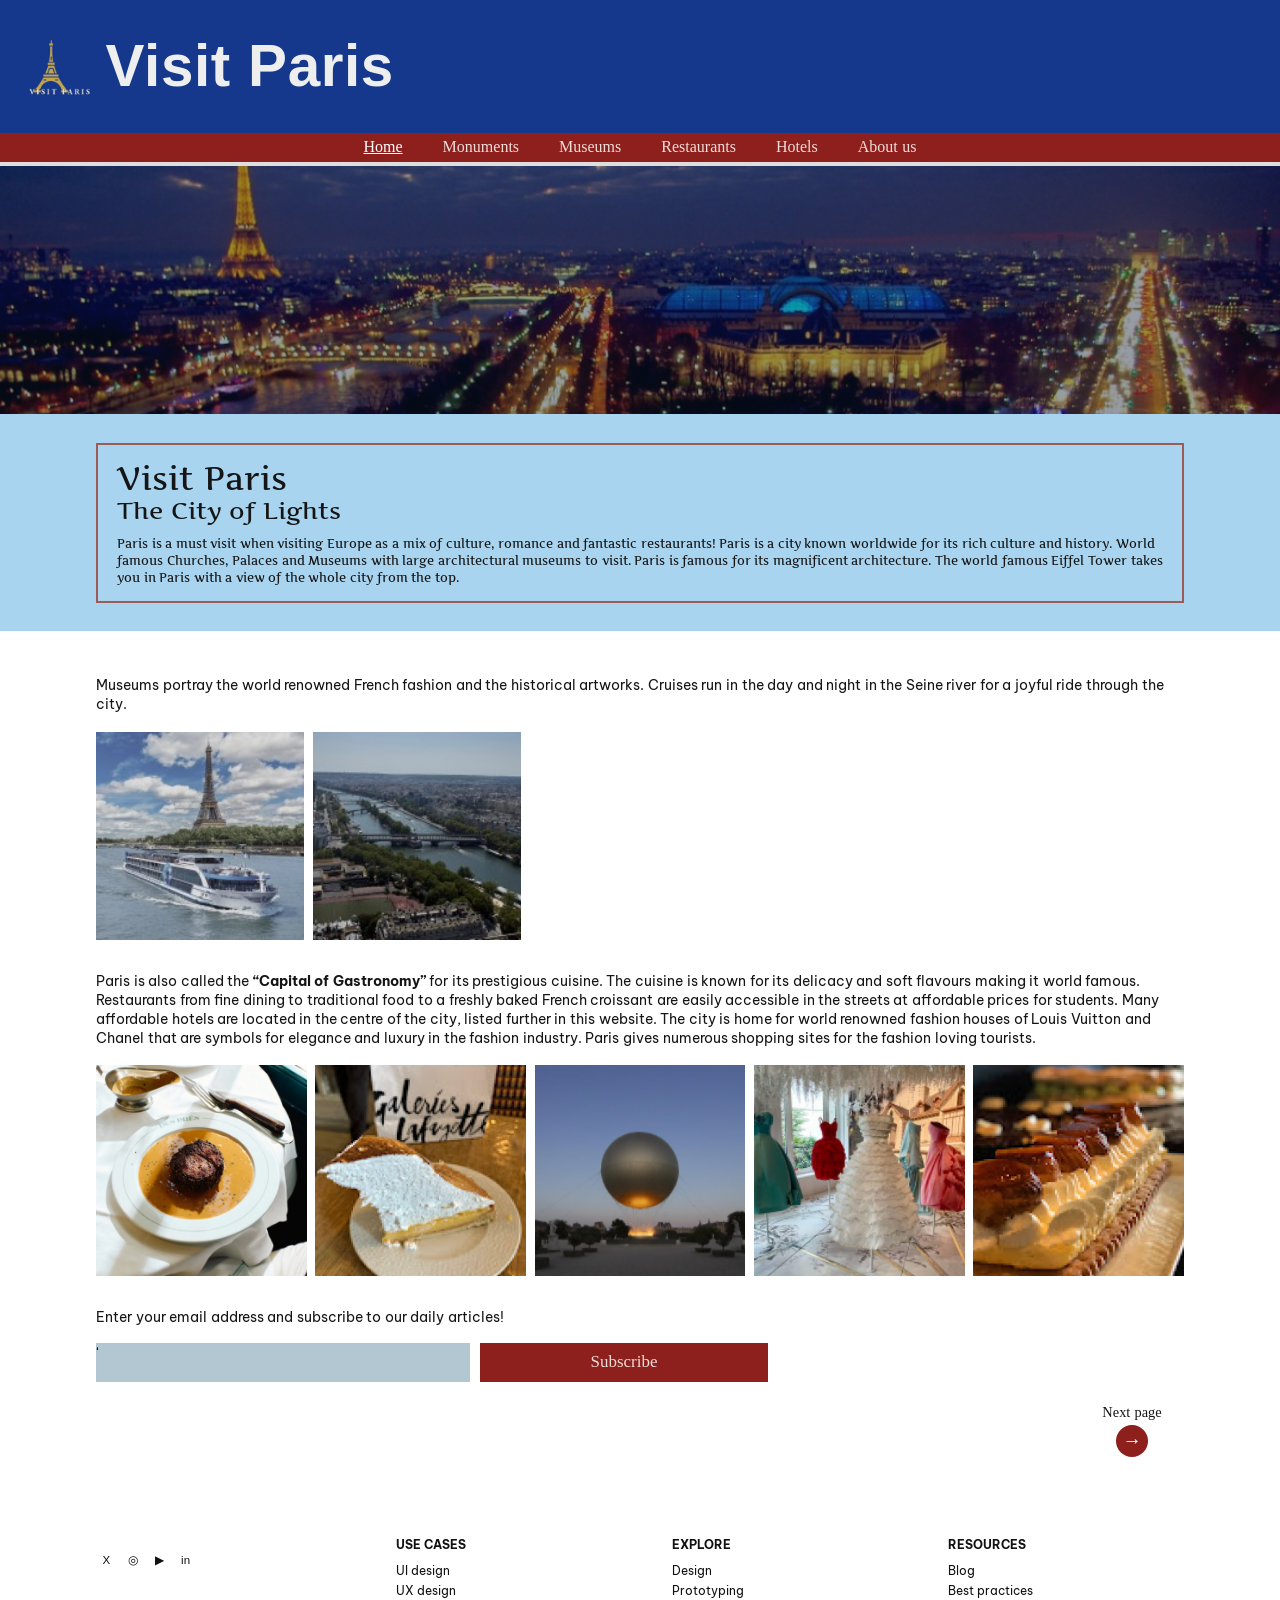
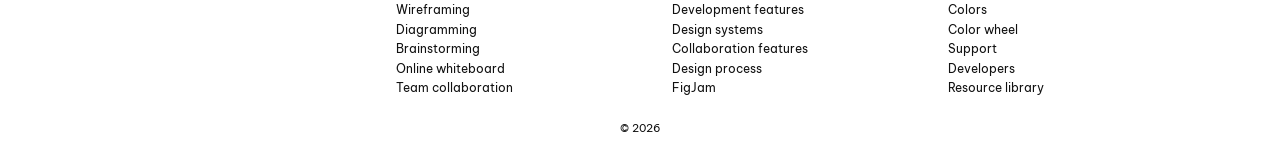
<file: index.html>
<!DOCTYPE html>
<html lang="en">
	<head>
		<meta charset="utf-8">
		<meta name="author" content="Visit Paris">
		<meta name="viewport" content="width=device-width, initial-scale=1.0">
		<meta name="description" content="Visit Paris: monuments, museums, restaurants and hotels.">
		<meta name="keywords" content="Paris, travel, monuments, museums, restaurants">
		<title>Visit Paris | Home Page</title>
		<link rel="stylesheet" type="text/css" href="css/styles.css">
		<link rel="icon" type="image/jpeg" href="img/visit-paris-logo.jpg">
	</head>
	<body>
		<header class="site-header">
			<section class="header-inner">
				<a class="brand" href="index.html" title="Visit Paris home page">
					<img class="brand-logo" src="img/visit-paris-logo.jpg" alt="Visit Paris logo" title="Visit Paris logo">
					<span class="brand-name">Visit Paris</span>
				</a>
			</section>
			<input class="nav-checkbox" id="nav-menu-toggle" type="checkbox">
			<label class="nav-toggle" for="nav-menu-toggle">Menu</label>
			<nav class="site-nav" aria-label="Primary navigation">
				<ul class="nav-list">
					<li>
						<a href="index.html" aria-current="page">Home</a>
					</li>
					<li>
						<a href="Monuments.html">Monuments</a>
					</li>
					<li>
						<a href="Museum.html">Museums</a>
					</li>
					<li>
						<a href="Restaurants.html">Restaurants</a>
					</li>
					<li>
						<a href="Hotels.html">Hotels</a>
					</li>
					<li>
						<a href="About.html">About us</a>
					</li>
				</ul>
			</nav>
		</header>
		<main>
			<section class="hero" aria-label="Night view of Paris">
			</section>
			<section class="home-intro" aria-labelledby="intro-title">
				<article class="intro-box">
					<h1 id="intro-title">Visit Paris</h1>
					<h2>The City of Lights</h2>
					<p>Paris is a must visit when visiting Europe as a mix of culture, romance and fantastic restaurants! Paris is a city known worldwide for its rich culture and history. World famous Churches, Palaces and Museums with large architectural museums to visit. Paris is famous for its magnificent architecture. The world famous Eiffel Tower takes you in Paris with a view of the whole city from the top.</p>
				</article>
			</section>
			<section class="home-content" aria-label="Paris introduction">
				<p>Museums portray the world renowned French fashion and the historical artworks. Cruises run in the day and night in the Seine river for a joyful ride through the city.</p>
				<section class="home-gallery home-gallery--two" aria-label="Paris views">
					<figure>
						<img src="img\sein-day.jpeg" alt="Boat cruising on the Seine with the Eiffel Tower" title="Boat cruising on the Seine with the Eiffel Tower">
						<figcaption>Boat cruising on the Seine</figcaption>
					</figure>
					<figure>
						<img src="img\sein-up.jpeg" alt="Aerial view of the Seine through Paris" title="Aerial view of the Seine through Paris">
						<figcaption>Aerial view of the Seine</figcaption>
					</figure>
				</section>
				<p>Paris is also called the <strong>&ldquo;Capital of Gastronomy&rdquo;</strong> for its prestigious cuisine. The cuisine is known for its delicacy and soft flavours making it world famous. Restaurants from fine dining to traditional food to a freshly baked French croissant are easily accessible in the streets at affordable prices for students. Many affordable hotels are located in the centre of the city, listed further in this website. The city is home for world renowned fashion houses of Louis Vuitton and Chanel that are symbols for elegance and luxury in the fashion industry. Paris gives numerous shopping sites for the fashion loving tourists.</p>
				<section class="home-gallery home-gallery--five" aria-label="Paris food and fashion">
					<figure>
						<img src="img/paris-photo-12.png" alt="French roast dish on a restaurant table" title="French roast dish on a restaurant table">
						<figcaption>French roast dish</figcaption>
					</figure>
					<figure>
						<img src="img/paris-photo-06.png" alt="French pastry dessert" title="French pastry dessert">
						<figcaption>French pastry dessert</figcaption>
					</figure>
					<figure>
						<img src="img\paris-photo-17.png" alt="Big Helium balloon rising at sunset" title="Big Helium balloon rising at sunset">
						<figcaption>Big Helium balloon at sunset</figcaption>
					</figure>
					<figure>
						<img src="img\paris-photo-08.png" alt="Colourful fashion dresses in a gallery" title="Colourful fashion dresses in a gallery">
						<figcaption>Fashion gallery</figcaption>
					</figure>
					<figure>
						<img src="img\paris-photo-39.png" alt="French pastry display" title="French pastry display">
						<figcaption>French pastry display</figcaption>
					</figure>
				</section>
				<p>Enter your email address and subscribe to our daily articles!</p>
				<form class="subscribe-row" action="#" method="get">
					<fieldset>
						<legend>Subscribe</legend>
					<label for="subscribe-email">Email address</label>
					<input id="subscribe-email" name="email" type="email" placeholder="" autocomplete="email" required>
					<input type="submit" value="Subscribe">
					</fieldset>
				</form>
				<aside class="next-page">
					<span>Next page</span>
					<a href="Monuments.html" title="Go to monuments">&rarr;</a>
				</aside>
			</section>
		</main>
		<footer class="site-footer">
			<section class="footer-grid">
				<section class="footer-social">
					<nav class="social-row" aria-label="Social links">
						<a href="#" title="X">X</a>
						<a href="#" title="Instagram">◎</a>
						<a href="#" title="YouTube">▶</a>
						<a href="#" title="LinkedIn">in</a>
					</nav>
				</section>
				<section>
					<p class="footer-title">Use cases</p>
					<ul>
						<li>
							<a href="#">UI design</a>
						</li>
						<li>
							<a href="#">UX design</a>
						</li>
						<li>
							<a href="#">Wireframing</a>
						</li>
						<li>
							<a href="#">Diagramming</a>
						</li>
						<li>
							<a href="#">Brainstorming</a>
						</li>
						<li>
							<a href="#">Online whiteboard</a>
						</li>
						<li>
							<a href="#">Team collaboration</a>
						</li>
					</ul>
				</section>
				<section>
					<p class="footer-title">Explore</p>
					<ul>
						<li>
							<a href="#">Design</a>
						</li>
						<li>
							<a href="#">Prototyping</a>
						</li>
						<li>
							<a href="#">Development features</a>
						</li>
						<li>
							<a href="#">Design systems</a>
						</li>
						<li>
							<a href="#">Collaboration features</a>
						</li>
						<li>
							<a href="#">Design process</a>
						</li>
						<li>
							<a href="#">FigJam</a>
						</li>
					</ul>
				</section>
				<section>
					<p class="footer-title">Resources</p>
					<ul>
						<li>
							<a href="#">Blog</a>
						</li>
						<li>
							<a href="#">Best practices</a>
						</li>
						<li>
							<a href="#">Colors</a>
						</li>
						<li>
							<a href="#">Color wheel</a>
						</li>
						<li>
							<a href="#">Support</a>
						</li>
						<li>
							<a href="#">Developers</a>
						</li>
						<li>
							<a href="#">Resource library</a>
						</li>
					</ul>
				</section>
			</section>
			<p class="copyright" title="&copy; &reg; &trade; &quot; &pound; &euro; &amp;">&copy; 2026</p>
		</footer>
		<aside class="cookies" aria-label="Cookies message">This website uses cookies.</aside>
	</body>
</html>
</file>
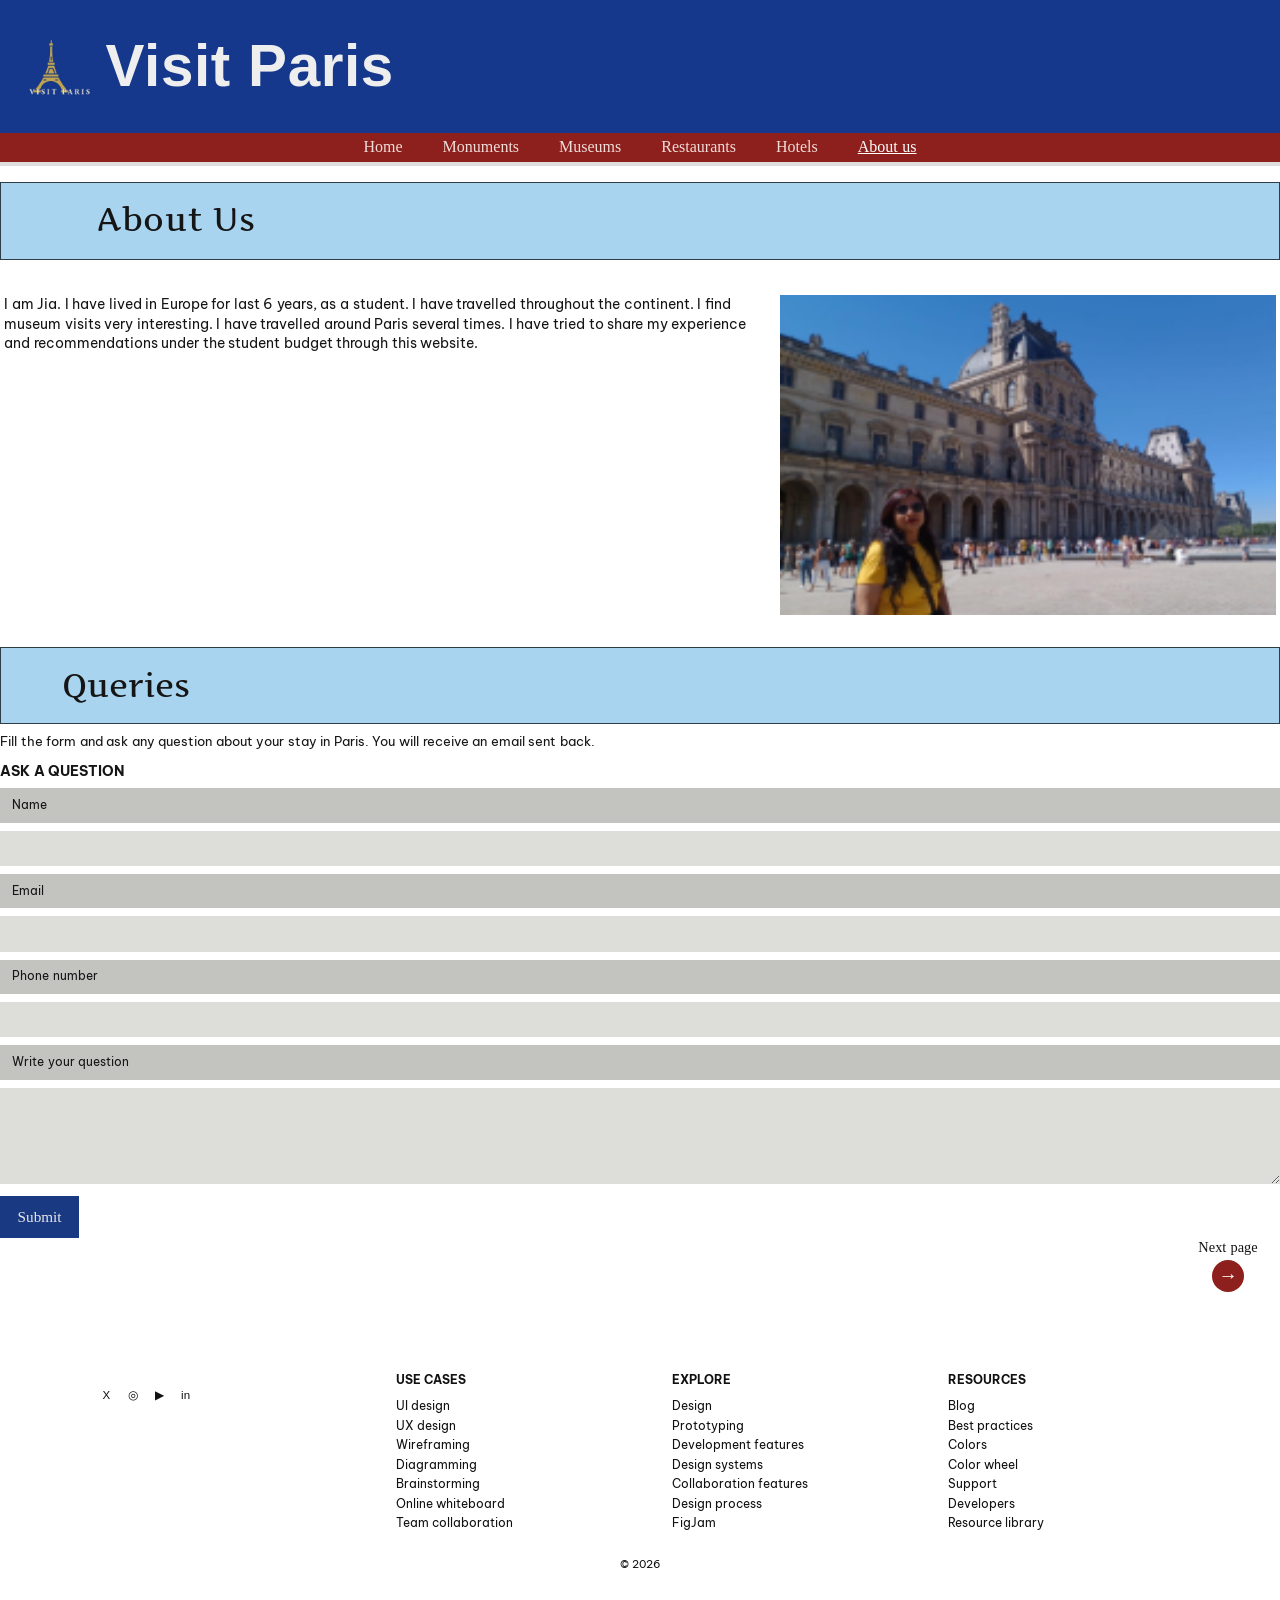
<file: About.html>
<!DOCTYPE html>
<html lang="en">
	<head>
		<meta charset="utf-8">
		<meta name="author" content="Visit Paris">
		<meta name="viewport" content="width=device-width, initial-scale=1.0">
		<meta name="description" content="Learn about the Paris travel guide and send questions about visiting monuments, museums, restaurants and hotels.">
		<meta name="keywords" content="Paris, travel, monuments, museums, restaurants">
		<title>About us | Visit Paris</title>
		<link rel="stylesheet" type="text/css" href="css/styles.css">
		<link rel="icon" type="image/jpeg" href="img/visit-paris-logo.jpg">
	</head>
	<body>
		<header class="site-header">
			<section class="header-inner">
				<a class="brand" href="index.html" title="Visit Paris home page">
					<img class="brand-logo" src="img/visit-paris-logo.jpg" alt="Visit Paris logo" title="Visit Paris logo">
					<span class="brand-name">Visit Paris</span>
				</a>
			</section>
			<input class="nav-checkbox" id="nav-menu-toggle" type="checkbox">
			<label class="nav-toggle" for="nav-menu-toggle">Menu</label>
			<nav class="site-nav" aria-label="Primary navigation">
				<ul class="nav-list">
					<li>
						<a href="index.html">Home</a>
					</li>
					<li>
						<a href="Monuments.html">Monuments</a>
					</li>
					<li>
						<a href="Museum.html">Museums</a>
					</li>
					<li>
						<a href="Restaurants.html">Restaurants</a>
					</li>
					<li>
						<a href="Hotels.html">Hotels</a>
					</li>
					<li>
						<a href="About.html" aria-current="page">About us</a>
					</li>
				</ul>
			</nav>
		</header>
		<main>
			<section class="page-intro" aria-labelledby="page-title">
				<h1 id="page-title">About Us</h1>
				<p>
				</p>
			</section>
			<section class="split-section" aria-labelledby="story-title">
				<article>
					<p id="story-title">I am Jia. I have lived in Europe for last 6 years, as a student. I have travelled throughout the continent. I find museum visits very interesting. I have travelled around Paris several times. I have tried to share my experience and recommendations under the student budget through this website.</p>
				</article>
				<figure class="split-image">
					<img src="img\paris-photo-10.png" alt="The Louvre courtyard in Paris" title="The Louvre courtyard in Paris">
					<figcaption>The Louvre courtyard</figcaption>
				</figure>
			</section>
			
			<section class="form-card" aria-labelledby="query-title">
				<h2 id="query-title">Queries</h2>
				<p>Fill the form and ask any question about your stay in Paris. You will receive an email sent back.</p>
				<form action="#" method="get" autocomplete="on">
					<fieldset>
						<legend>Ask a question</legend>
					<section class="form-grid">
						<label for="name">Name</label>
						<input id="name" name="name" type="text" autocomplete="name" required>
						<label for="email">Email</label>
						<input id="email" name="email" type="email" autocomplete="email" required>
						<label for="phone">Phone number</label>
						<input id="phone" name="phone" type="tel" autocomplete="tel">
						<label for="question">Write your question</label>
						<textarea id="question" name="question" required>
						</textarea>
					</section>
					<input class="button" type="submit" value="Submit">
					</fieldset>
				</form>
			</section>
			<aside class="next-page">
				<span>Next page</span>
				<a href="index.html" title="Go to home page">&rarr;</a>
			</aside>
		</main>
		<footer class="site-footer">
			<section class="footer-grid">
				<section class="footer-social">
					<nav class="social-row" aria-label="Social links">
						<a href="#" title="X">X</a>
						<a href="#" title="Instagram">◎</a>
						<a href="#" title="YouTube">▶</a>
						<a href="#" title="LinkedIn">in</a>
					</nav>
				</section>
				<section>
					<p class="footer-title">Use cases</p>
					<ul>
						<li>
							<a href="#">UI design</a>
						</li>
						<li>
							<a href="#">UX design</a>
						</li>
						<li>
							<a href="#">Wireframing</a>
						</li>
						<li>
							<a href="#">Diagramming</a>
						</li>
						<li>
							<a href="#">Brainstorming</a>
						</li>
						<li>
							<a href="#">Online whiteboard</a>
						</li>
						<li>
							<a href="#">Team collaboration</a>
						</li>
					</ul>
				</section>
				<section>
					<p class="footer-title">Explore</p>
					<ul>
						<li>
							<a href="#">Design</a>
						</li>
						<li>
							<a href="#">Prototyping</a>
						</li>
						<li>
							<a href="#">Development features</a>
						</li>
						<li>
							<a href="#">Design systems</a>
						</li>
						<li>
							<a href="#">Collaboration features</a>
						</li>
						<li>
							<a href="#">Design process</a>
						</li>
						<li>
							<a href="#">FigJam</a>
						</li>
					</ul>
				</section>
				<section>
					<p class="footer-title">Resources</p>
					<ul>
						<li>
							<a href="#">Blog</a>
						</li>
						<li>
							<a href="#">Best practices</a>
						</li>
						<li>
							<a href="#">Colors</a>
						</li>
						<li>
							<a href="#">Color wheel</a>
						</li>
						<li>
							<a href="#">Support</a>
						</li>
						<li>
							<a href="#">Developers</a>
						</li>
						<li>
							<a href="#">Resource library</a>
						</li>
					</ul>
				</section>
			</section>
			<p class="copyright" title="&copy; &reg; &trade; &quot; &pound; &euro; &amp;">&copy; 2026</p>
		</footer>
		<aside class="cookies" aria-label="Cookies message">This website uses cookies.</aside>
	</body>
</html>
</file>
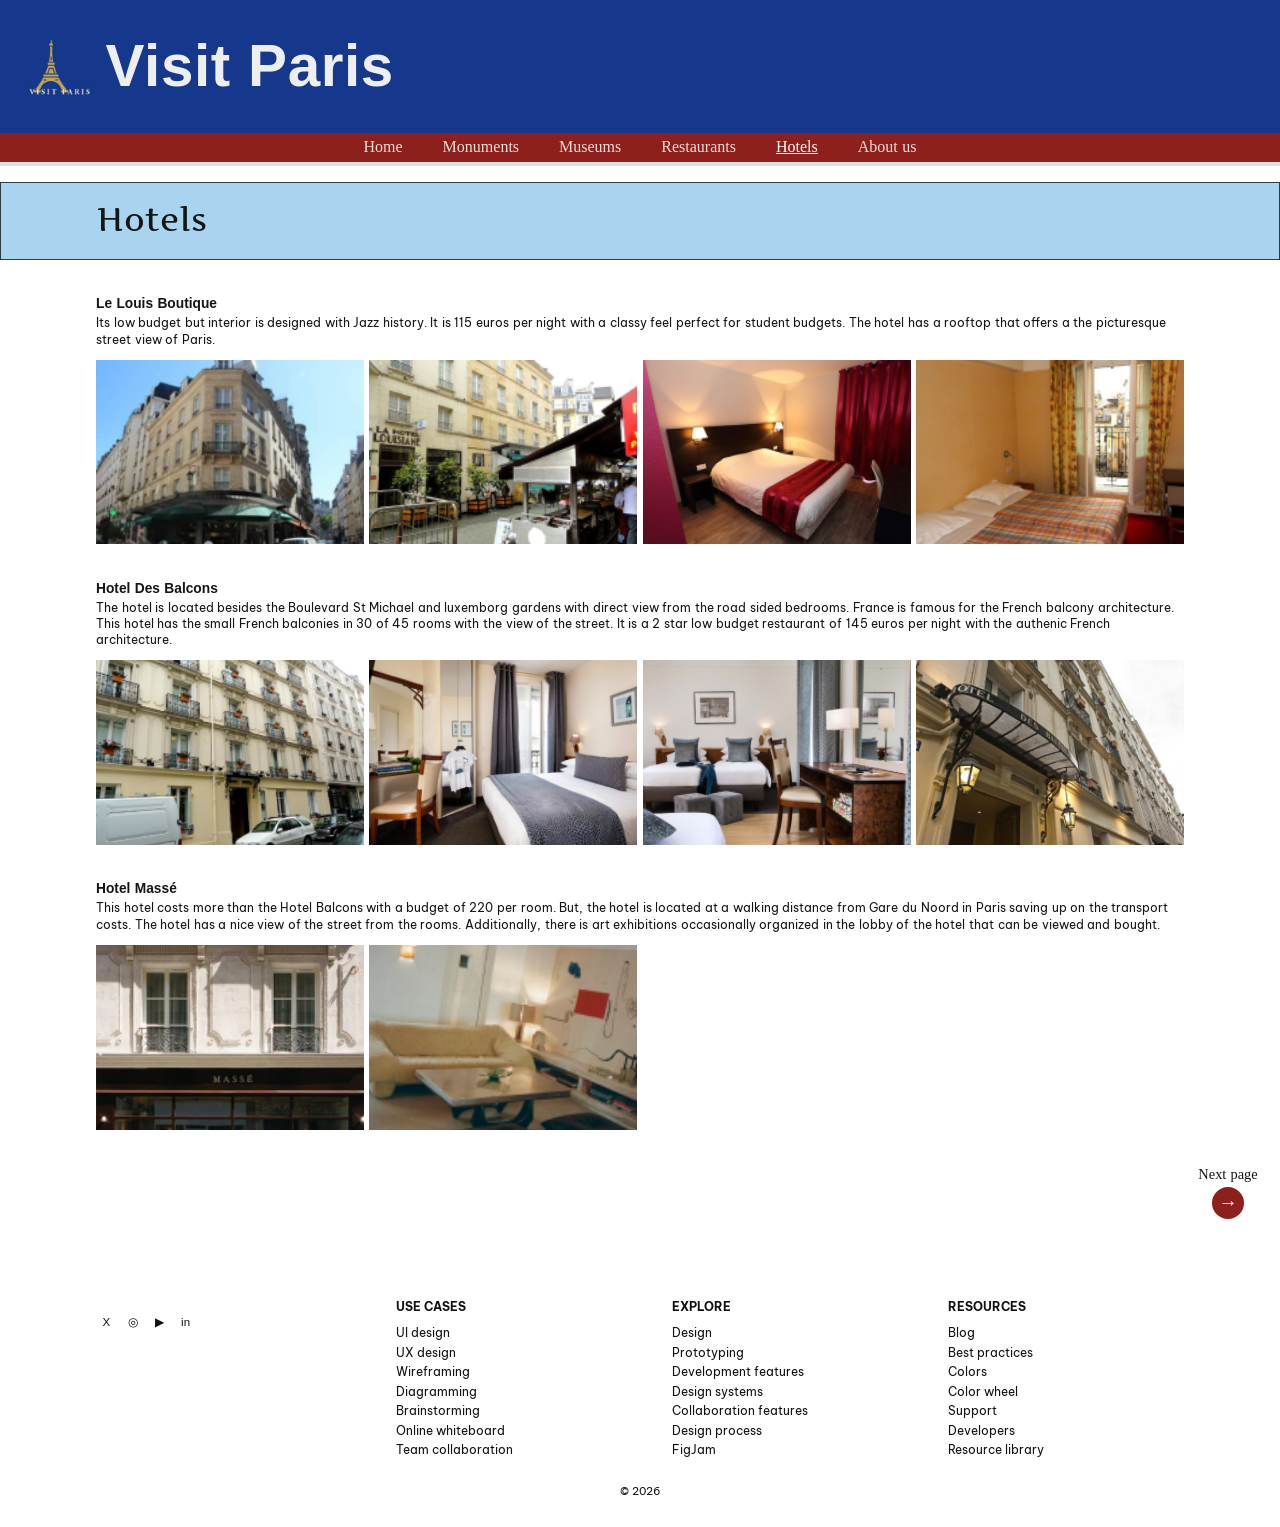
<file: Hotels.html>
<!DOCTYPE html>
<html lang="en">
	<head>
		<meta charset="utf-8">
		<meta name="author" content="Visit Paris">
		<meta name="viewport" content="width=device-width, initial-scale=1.0">
		<meta name="description" content="Explore hotel options in Paris and find comfortable places to stay near the city’s famous attractions.">
		<meta name="keywords" content="Paris, hotels, travel, accommodation, tourism">
		<title>Hotels | Visit Paris</title>
		<link rel="stylesheet" type="text/css" href="css/styles.css">
		<link rel="icon" type="image/jpeg" href="img/visit-paris-logo.jpg">
	</head>
	<body>
		<header class="site-header">
			<section class="header-inner">
				<a class="brand" href="index.html" title="Visit Paris home page">
					<img class="brand-logo" src="img/visit-paris-logo.jpg" alt="Visit Paris logo" title="Visit Paris logo">
					<span class="brand-name">Visit Paris</span>
				</a>
			</section>
			<input class="nav-checkbox" id="nav-menu-toggle" type="checkbox">
			<label class="nav-toggle" for="nav-menu-toggle">Menu</label>
			<nav class="site-nav" aria-label="Primary navigation">
				<ul class="nav-list">
					<li>
						<a href="index.html">Home</a>
					</li>
					<li>
						<a href="Monuments.html">Monuments</a>
					</li>
					<li>
						<a href="Museum.html">Museums</a>
					</li>
					<li>
						<a href="Restaurants.html">Restaurants</a>
					</li>
					<li>
						<a href="Hotels.html" aria-current="page">Hotels</a>
					</li>
					<li>
						<a href="About.html">About us</a>
					</li>
				</ul>
			</nav>
		</header>
		<main>
			<section class="page-intro" aria-labelledby="page-title">
				<h1 id="page-title">Hotels</h1>
				<p>
				</p>
			</section>
			<section class="collection" aria-label="Paris hotels">
				<article class="collection-item">
					<section class="collection-copy">
						<h2>Le Louis Boutique</h2>
						<p>Its low budget but interior is designed with Jazz history. It is 115 euros per night with a classy feel perfect for student budgets. The hotel has a rooftop that offers a the picturesque street view of Paris.</p>
					</section>
					<section class="gallery" aria-label="Le Louis images">
						<figure>
							<img src="img/paris-photo-15.png" alt="Paris hotel exterior" title="Paris hotel exterior">
							<figcaption>Paris hotel exterior</figcaption>
						</figure>
						<figure>
							<img src="img/paris-photo-29.png" alt="Hotel street" title="Hotel street">
							<figcaption>Hotel street</figcaption>
						</figure>
						<figure>
							<img src="img/paris-photo-30.png" alt="Hotel bedroom" title="Hotel bedroom">
							<figcaption>Hotel bedroom</figcaption>
						</figure>
						<figure>
							<img src="img/paris-photo-02.png" alt="Hotel room" title="Hotel room">
							<figcaption>Hotel room</figcaption>
						</figure>
					</section>
				</article>
				<article class="collection-item">
					<section class="collection-copy">
						<h2>Hotel Des Balcons</h2>
						<p>The hotel is located besides the Boulevard St Michael and luxemborg gardens with direct view from the road sided bedrooms. France is famous for the French balcony architecture. This hotel has the small French balconies in 30 of 45 rooms with the view of the street. It is a 2 star low budget restaurant of 145 euros per night with the authenic French architecture.</p>
					</section>
					<section class="gallery" aria-label="Montmartre hotel images">
						<figure>
							<img src="img/paris-photo-20.png" alt="Paris hotel building" title="Paris hotel building">
							<figcaption>Paris hotel building</figcaption>
						</figure>
						<figure>
							<img src="img/paris-photo-38.png" alt="Hotel room" title="Hotel room">
							<figcaption>Hotel room</figcaption>
						</figure>
						<figure>
							<img src="img/paris-photo-31.png" alt="Hotel sitting room" title="Hotel sitting room">
							<figcaption>Hotel sitting room</figcaption>
						</figure>
						<figure>
							<img src="img/paris-photo-16.png" alt="Hotel entrance" title="Hotel entrance">
							<figcaption>Hotel entrance</figcaption>
						</figure>
					</section>
				</article>
				<article class="collection-item">
					<section class="collection-copy">
						<h2>Hotel Massé</h2>
						<p>This hotel costs more than the Hotel Balcons with a budget of 220 per room. But, the hotel is located at a walking distance from Gare du Noord in Paris saving up on the transport costs. The hotel has a nice view of the street from the rooms. Additionally, there is art exhibitions occasionally organized in the lobby of the hotel that can be viewed and bought.</p>
					</section>
					<section class="gallery" aria-label="Champs Elysees hotel images">
						<figure>
							<img src="img/paris-photo-03.png" alt="Hotel lobby" title="Hotel lobby">
							<figcaption>Hotel lobby</figcaption>
						</figure>
						<figure>
							<img src="img/paris-photo-28.png" alt="Hotel bedroom with television" title="Hotel bedroom with television">
							<figcaption>Hotel bedroom with television</figcaption>
						</figure>
					</section>
				</article>
			</section>
			<aside class="next-page">
				<span>Next page</span>
				<a href="About.html" title="Go to about us">&rarr;</a>
			</aside>
		</main>
		<footer class="site-footer">
			<section class="footer-grid">
				<section class="footer-social">
					<nav class="social-row" aria-label="Social links">
						<a href="#" title="X">X</a>
						<a href="#" title="Instagram">◎</a>
						<a href="#" title="YouTube">▶</a>
						<a href="#" title="LinkedIn">in</a>
					</nav>
				</section>
				<section>
					<p class="footer-title">Use cases</p>
					<ul>
						<li>
							<a href="#">UI design</a>
						</li>
						<li>
							<a href="#">UX design</a>
						</li>
						<li>
							<a href="#">Wireframing</a>
						</li>
						<li>
							<a href="#">Diagramming</a>
						</li>
						<li>
							<a href="#">Brainstorming</a>
						</li>
						<li>
							<a href="#">Online whiteboard</a>
						</li>
						<li>
							<a href="#">Team collaboration</a>
						</li>
					</ul>
				</section>
				<section>
					<p class="footer-title">Explore</p>
					<ul>
						<li>
							<a href="#">Design</a>
						</li>
						<li>
							<a href="#">Prototyping</a>
						</li>
						<li>
							<a href="#">Development features</a>
						</li>
						<li>
							<a href="#">Design systems</a>
						</li>
						<li>
							<a href="#">Collaboration features</a>
						</li>
						<li>
							<a href="#">Design process</a>
						</li>
						<li>
							<a href="#">FigJam</a>
						</li>
					</ul>
				</section>
				<section>
					<p class="footer-title">Resources</p>
					<ul>
						<li>
							<a href="#">Blog</a>
						</li>
						<li>
							<a href="#">Best practices</a>
						</li>
						<li>
							<a href="#">Colors</a>
						</li>
						<li>
							<a href="#">Color wheel</a>
						</li>
						<li>
							<a href="#">Support</a>
						</li>
						<li>
							<a href="#">Developers</a>
						</li>
						<li>
							<a href="#">Resource library</a>
						</li>
					</ul>
				</section>
			</section>
			<p class="copyright" title="&copy; &reg; &trade; &quot; &pound; &euro; &amp;">&copy; 2026</p>
		</footer>
		<aside class="cookies" aria-label="Cookies message">This website uses cookies.</aside>
	</body>
</html>
</file>
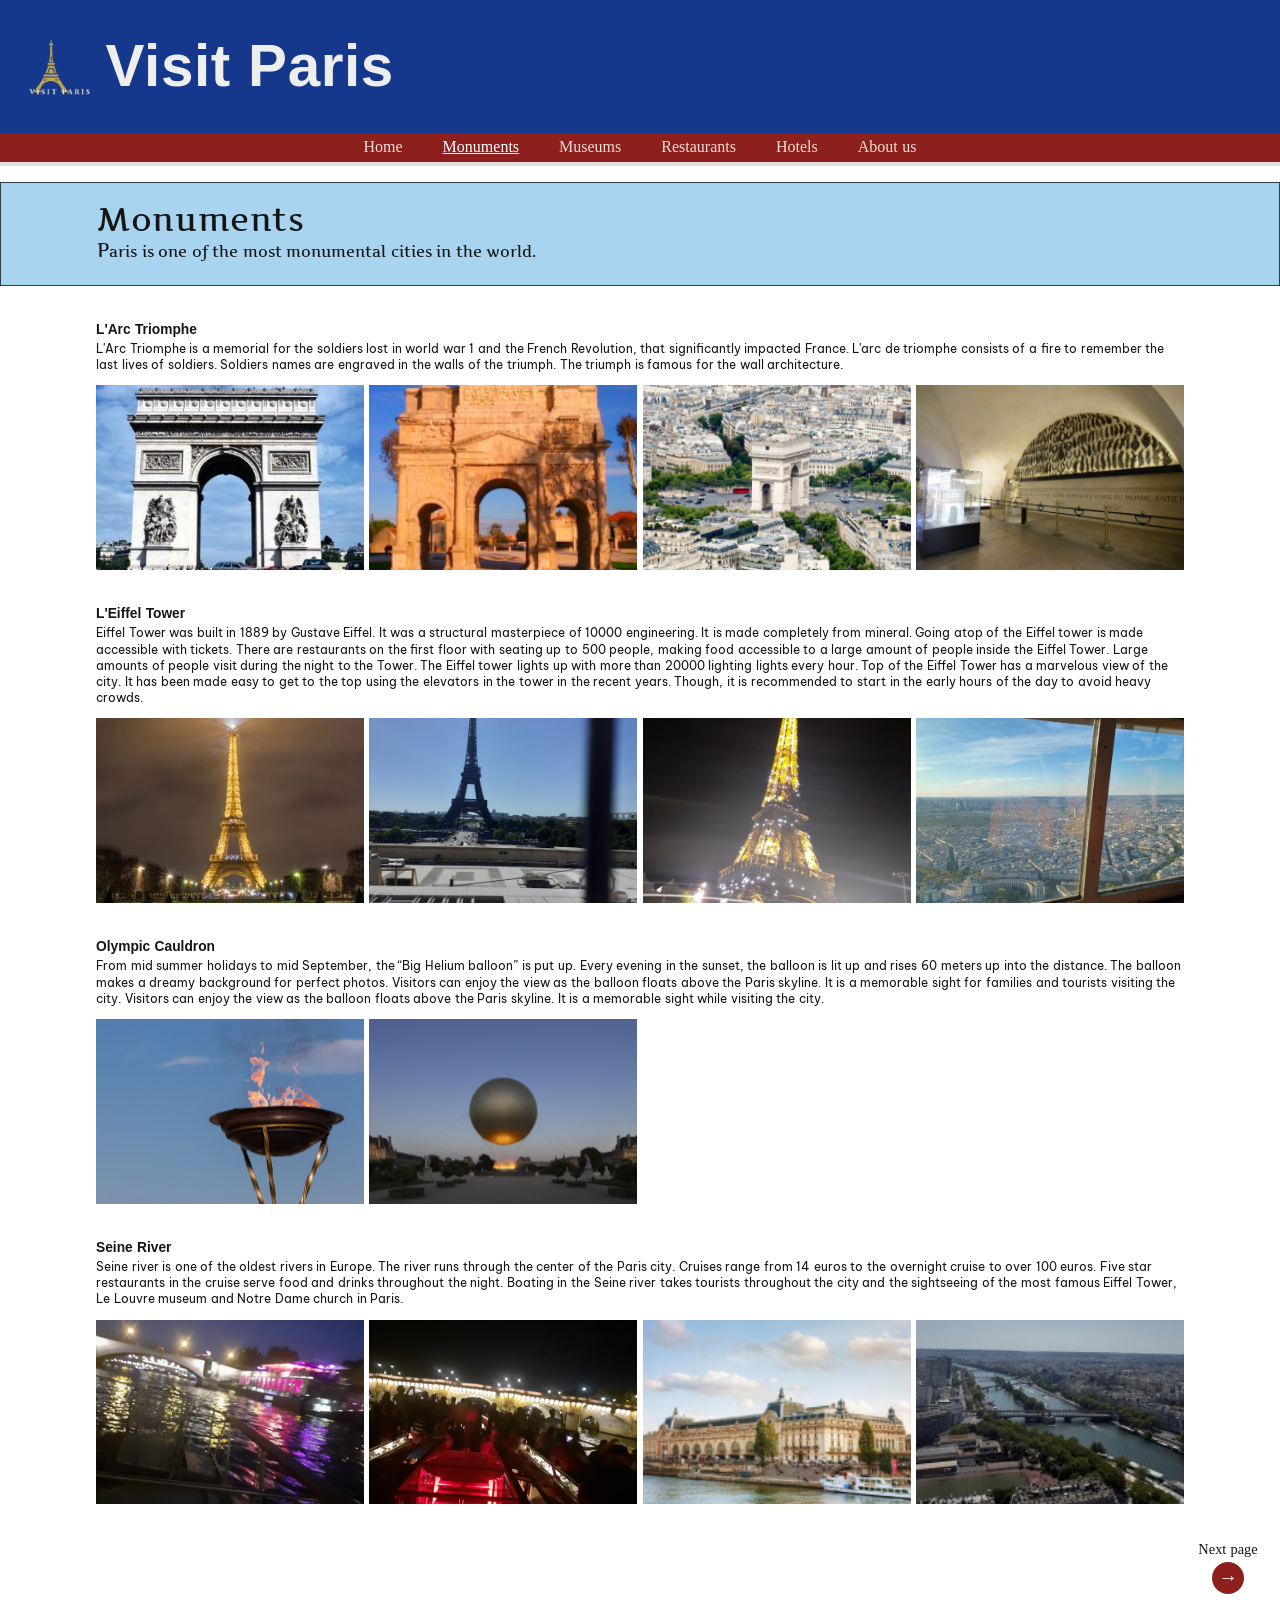
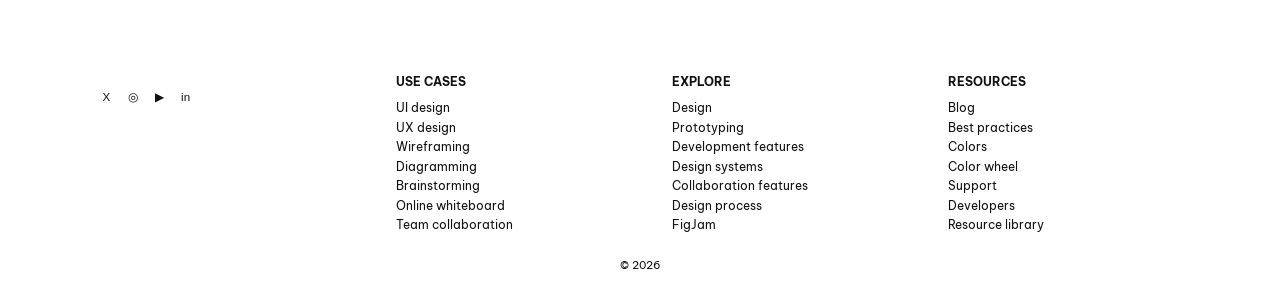
<file: Monuments.html>
<!DOCTYPE html>
<html lang="en">
	<head>
		<meta charset="utf-8">
		<meta name="author" content="Visit Paris">
		<meta name="viewport" content="width=device-width, initial-scale=1.0">
		<meta name="description" content="Discover famous Paris monuments including the Arc de Triomphe, Eiffel Tower, Olympic Cauldron and Seine River.">
		<meta name="keywords" content="Paris, travel, monuments, Eiffel Tower, tourism">
		<title>Monuments | Visit Paris</title>
		<link rel="stylesheet" type="text/css" href="css/styles.css">
		<link rel="icon" type="image/jpeg" href="img/visit-paris-logo.jpg">
	</head>
	<body>
		<header class="site-header">
			<section class="header-inner">
				<a class="brand" href="index.html" title="Visit Paris home page">
					<img class="brand-logo" src="img/visit-paris-logo.jpg" alt="Visit Paris logo" title="Visit Paris logo">
					<span class="brand-name">Visit Paris</span>
				</a>
			</section>
			<input class="nav-checkbox" id="nav-menu-toggle" type="checkbox">
			<label class="nav-toggle" for="nav-menu-toggle">Menu</label>
			<nav class="site-nav" aria-label="Primary navigation">
				<ul class="nav-list">
					<li>
						<a href="index.html">Home</a>
					</li>
					<li>
						<a href="Monuments.html" aria-current="page">Monuments</a>
					</li>
					<li>
						<a href="Museum.html">Museums</a>
					</li>
					<li>
						<a href="Restaurants.html">Restaurants</a>
					</li>
					<li>
						<a href="Hotels.html">Hotels</a>
					</li>
					<li>
						<a href="About.html">About us</a>
					</li>
				</ul>
			</nav>
		</header>
		<main>
			<section class="page-intro" aria-labelledby="page-title">
				<h1 id="page-title">Monuments</h1>
				<p>Paris is one of the most monumental cities in the world.</p>
			</section>
			<section class="collection" aria-label="Paris monuments">
				<article class="collection-item">
					<section class="collection-copy">
						<h2>L'Arc Triomphe</h2>
						<p>L'Arc Triomphe is a memorial for the soldiers lost in world war 1 and the French Revolution, that significantly impacted France. L'arc de triomphe consists of a fire to remember the last lives of soldiers. Soldiers names are engraved in the walls of the triumph. The triumph is famous for the wall architecture.</p>
					</section>
					<section class="gallery" aria-label="Arc de Triomphe images">
						<figure>
							<img src="img/arc-triumph.jpg" alt="Arc de Triomphe in Paris" title="Arc de Triomphe in Paris">
							<figcaption>Arc de Triomphe in Paris</figcaption>
						</figure>
						<figure>
							<img src="img/paris-photo-32.png" alt="Historic Paris arch" title="Historic Paris arch">
							<figcaption>Historic Paris arch</figcaption>
						</figure>
						<figure>
							<img src="img/paris-photo-36.png" alt="Monument detail" title="Monument detail">
							<figcaption>Monument detail</figcaption>
						</figure>
						<figure>
							<img src="img/paris-photo-34.png" alt="Paris monument interior" title="Paris monument interior">
							<figcaption>Paris monument interior</figcaption>
						</figure>
					</section>
				</article>
				<article class="collection-item">
					<section class="collection-copy">
						<h2>L'Eiffel Tower</h2>
						<p>Eiffel Tower was built in 1889 by Gustave Eiffel. It was a structural masterpiece of 10000 engineering. It is made completely from mineral. Going atop of the Eiffel tower is made accessible with tickets. There are restaurants on the first floor with seating up to 500 people, making food accessible to a large amount of people inside the Eiffel Tower. Large amounts of people visit during the night to the Tower. The Eiffel tower lights up with more than 20000 lighting lights every hour. Top of the Eiffel Tower has a marvelous view of the city. It has been made easy to get to the top using the elevators in the tower in the recent years. Though, it is recommended to start in the early hours of the day to avoid heavy crowds.</p>
					</section>
					<section class="gallery" aria-label="Eiffel Tower images">
						<figure>
							<img src="img/eiffel-night-wide.jpg" alt="Eiffel Tower at dusk" title="Eiffel Tower at dusk">
							<figcaption>Eiffel Tower at dusk</figcaption>
						</figure>
						<figure>
							<img src="img/eiffel-panorama.jpg" alt="Eiffel Tower by the Seine" title="Eiffel Tower by the Seine">
							<figcaption>Eiffel Tower by the Seine</figcaption>
						</figure>
						<figure>
							<img src="img/eiffel-night.jpg" alt="Eiffel Tower from the street" title="Eiffel Tower from the street">
							<figcaption>Eiffel Tower from the street</figcaption>
						</figure>
						<figure>
							<img src="img\home-city-view.jpg" alt="Aerial view of Paris from the Eiffel Tower" title="Aerial view of Paris from the Eiffel Tower">
							<figcaption>Aerial view of Paris</figcaption>
						</figure>
					</section>
				</article>
				<article class="collection-item">
					<section class="collection-copy">
						<h2>Olympic Cauldron</h2>
						<p>From mid summer holidays to mid September, the “Big Helium balloon” is put up. Every evening in the sunset, the balloon is lit up and rises 60 meters up into the distance. The balloon makes a dreamy background for perfect photos. Visitors can enjoy the view as the balloon floats above the Paris skyline. It is a memorable sight for families and tourists visiting the city. Visitors can enjoy the view as the balloon floats above the Paris skyline. It is a memorable sight while visiting the city.</p>
					</section>
					<section class="gallery" aria-label="Olympic Coliseum images">
						<figure>
							<img src="img\paris-photo-22.png" alt="The Olympic cauldron lit against the sky" title="The Olympic cauldron lit against the sky">
							<figcaption>Olympic cauldron</figcaption>
						</figure>
						<figure>
							<img src="img\paris-photo-17.png" alt="The Big Helium balloon at sunset" title="The Big Helium balloon at sunset">
							<figcaption>Big Helium balloon</figcaption>
						</figure>
					</section>
				</article>
				<article class="collection-item">
					<section class="collection-copy">
						<h2>Seine River</h2>
						<p>Seine river is one of the oldest rivers in Europe. The river runs through the center of the Paris city. Cruises range from 14 euros to the overnight cruise to over 100 euros. Five star restaurants in the cruise serve food and drinks throughout the night. Boating in the Seine river takes tourists throughout the city and the sightseeing of the most famous Eiffel Tower, Le Louvre museum and Notre Dame church in Paris.</p>
					</section>
					<section class="gallery" aria-label="Seine River images">
						<figure>
							<img src="img/seine-night.jpg" alt="Paris river at night" title="Paris river at night">
							<figcaption>Paris river at night</figcaption>
						</figure>
						<figure>
							<img src="img/seine-cruise.jpg" alt="River cruise" title="River cruise">
							<figcaption>River cruise</figcaption>
						</figure>
						<figure>
							<img src="img\paris-photo-01.png" alt="Paris museum beside the Seine" title="Paris museum beside the Seine">
							<figcaption>Paris beside the Seine</figcaption>
						</figure>
						<figure>
							<img src="img\sein-up.jpeg" alt="Aerial view of the Seine at night" title="Aerial view of the Seine at night">
							<figcaption>Aerial view of the Seine</figcaption>
						</figure>
					</section>
				</article>
			</section>
			<aside class="next-page">
				<span>Next page</span>
				<a href="Museum.html" title="Go to museums">&rarr;</a>
			</aside>
		</main>
		<footer class="site-footer">
			<section class="footer-grid">
				<section class="footer-social">
					<nav class="social-row" aria-label="Social links">
						<a href="#" title="X">X</a>
						<a href="#" title="Instagram">◎</a>
						<a href="#" title="YouTube">▶</a>
						<a href="#" title="LinkedIn">in</a>
					</nav>
				</section>
				<section>
					<p class="footer-title">Use cases</p>
					<ul>
						<li>
							<a href="#">UI design</a>
						</li>
						<li>
							<a href="#">UX design</a>
						</li>
						<li>
							<a href="#">Wireframing</a>
						</li>
						<li>
							<a href="#">Diagramming</a>
						</li>
						<li>
							<a href="#">Brainstorming</a>
						</li>
						<li>
							<a href="#">Online whiteboard</a>
						</li>
						<li>
							<a href="#">Team collaboration</a>
						</li>
					</ul>
				</section>
				<section>
					<p class="footer-title">Explore</p>
					<ul>
						<li>
							<a href="#">Design</a>
						</li>
						<li>
							<a href="#">Prototyping</a>
						</li>
						<li>
							<a href="#">Development features</a>
						</li>
						<li>
							<a href="#">Design systems</a>
						</li>
						<li>
							<a href="#">Collaboration features</a>
						</li>
						<li>
							<a href="#">Design process</a>
						</li>
						<li>
							<a href="#">FigJam</a>
						</li>
					</ul>
				</section>
				<section>
					<p class="footer-title">Resources</p>
					<ul>
						<li>
							<a href="#">Blog</a>
						</li>
						<li>
							<a href="#">Best practices</a>
						</li>
						<li>
							<a href="#">Colors</a>
						</li>
						<li>
							<a href="#">Color wheel</a>
						</li>
						<li>
							<a href="#">Support</a>
						</li>
						<li>
							<a href="#">Developers</a>
						</li>
						<li>
							<a href="#">Resource library</a>
						</li>
					</ul>
				</section>
			</section>
			<p class="copyright" title="&copy; &reg; &trade; &quot; &pound; &euro; &amp;">&copy; 2026</p>
		</footer>
		<aside class="cookies" aria-label="Cookies message">This website uses cookies.</aside>
	</body>
</html>
</file>
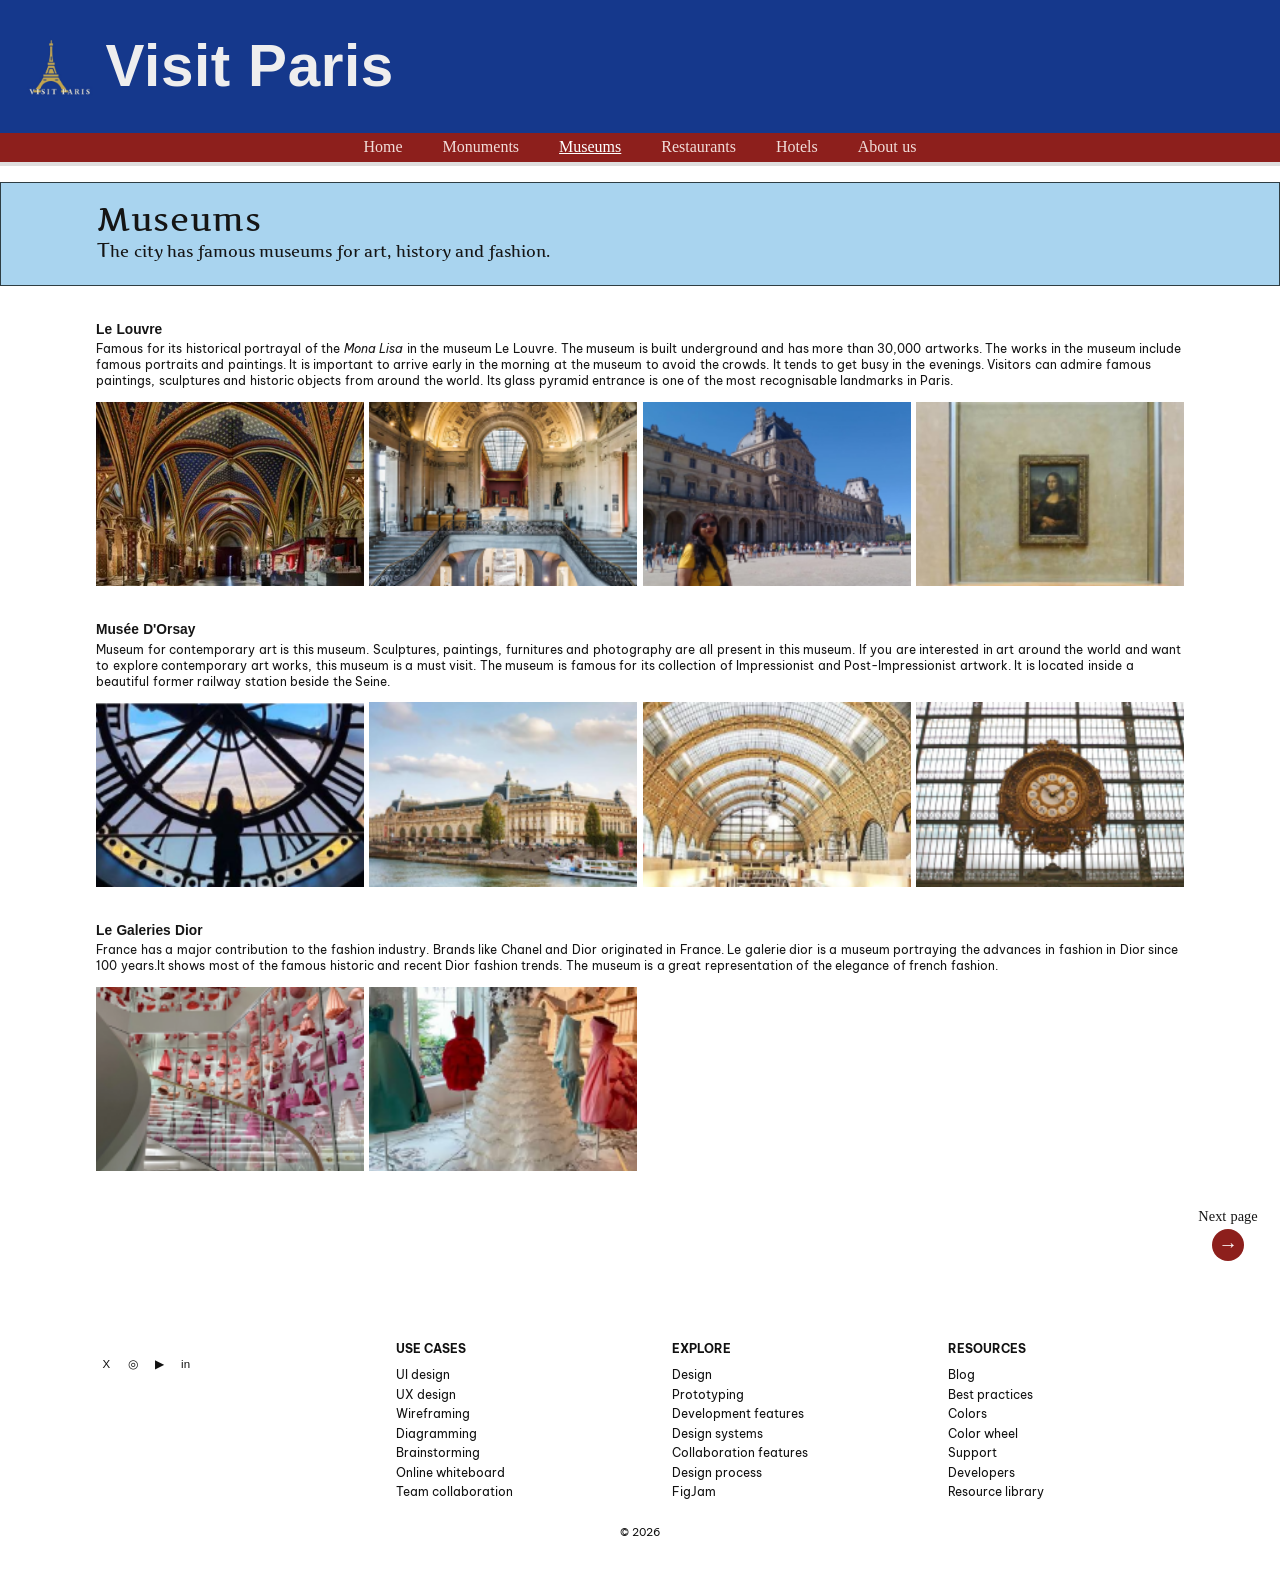
<file: Museum.html>
<!DOCTYPE html>
<html lang="en">
	<head>
		<meta charset="utf-8">
		<meta name="author" content="Visit Paris">
		<meta name="viewport" content="width=device-width, initial-scale=1.0">
		<meta name="description" content="Visit Paris museums such as the Louvre, Musée D’Orsay and Galeries Dior for art, history and fashion.">
		<meta name="keywords" content="Paris, museums, Louvre, art, travel">
		<title>Museums | Visit Paris</title>
		<link rel="stylesheet" type="text/css" href="css/styles.css">
		<link rel="icon" type="image/jpeg" href="img/visit-paris-logo.jpg">
	</head>
	<body>
		<header class="site-header">
			<section class="header-inner">
				<a class="brand" href="index.html" title="Visit Paris home page">
					<img class="brand-logo" src="img/visit-paris-logo.jpg" alt="Visit Paris logo" title="Visit Paris logo">
					<span class="brand-name">Visit Paris</span>
				</a>
			</section>
			<input class="nav-checkbox" id="nav-menu-toggle" type="checkbox">
			<label class="nav-toggle" for="nav-menu-toggle">Menu</label>
			<nav class="site-nav" aria-label="Primary navigation">
				<ul class="nav-list">
					<li>
						<a href="index.html">Home</a>
					</li>
					<li>
						<a href="Monuments.html">Monuments</a>
					</li>
					<li>
						<a href="Museum.html" aria-current="page">Museums</a>
					</li>
					<li>
						<a href="Restaurants.html">Restaurants</a>
					</li>
					<li>
						<a href="Hotels.html">Hotels</a>
					</li>
					<li>
						<a href="About.html">About us</a>
					</li>
				</ul>
			</nav>
		</header>
		<main>
			<section class="page-intro" aria-labelledby="page-title">
				<h1 id="page-title">Museums</h1>
				<p>The city has famous museums for art, history and fashion.</p>
			</section>
			<section class="collection" aria-label="Paris museums">
				<article class="collection-item">
					<section class="collection-copy">
						<h2>Le Louvre</h2>
						<p>Famous for its historical portrayal of the <em>Mona Lisa</em> in the museum Le Louvre. The museum is built underground and has more than 30,000 artworks. The works in the museum include famous portraits and paintings. It is important to arrive early in the morning at the museum to avoid the crowds. It tends to get busy in the evenings. Visitors can admire famous paintings, sculptures and historic objects from around the world. Its glass pyramid entrance is one of the most recognisable landmarks in Paris.</p>
					</section>
					<section class="gallery" aria-label="Le Louvre images">
						<figure>
							<img src="img/museum-interior.jpg" alt="The Louvre courtyard" title="The Louvre courtyard">
							<figcaption>The Louvre courtyard</figcaption>
						</figure>
						<figure>
							<img src="img/paris-photo-33.png" alt="Louvre gallery" title="Louvre gallery">
							<figcaption>Louvre gallery</figcaption>
						</figure>
						<figure>
							<img src="img/paris-photo-10.png" alt="Louvre exterior" title="Louvre exterior">
							<figcaption>Louvre exterior</figcaption>
						</figure>
						<figure>
							<img src="img/paris-photo-25.png" alt="Artwork in a museum" title="Artwork in a museum">
							<figcaption>Artwork in a museum</figcaption>
						</figure>
					</section>
				</article>
				<article class="collection-item">
					<section class="collection-copy">
						<h2>Musée D'Orsay</h2>
						<p>Museum for contemporary art is this museum. Sculptures, paintings, furnitures and photography are all present in this museum. If you are interested in art around the world and want to explore contemporary art works, this museum is a must visit. The museum is famous for its collection of Impressionist and Post-Impressionist artwork. It is located inside a beautiful former railway station beside the Seine.</p>
					</section>
					<section class="gallery" aria-label="Musée D'Orsay images">
						<figure>
							<img src="img/paris-photo-26.png" alt="Museum clock" title="Museum clock">
							<figcaption>Museum clock</figcaption>
						</figure>
						<figure>
							<img src="img/paris-photo-01.png" alt="Museum beside the Seine" title="Museum beside the Seine">
							<figcaption>Museum beside the Seine</figcaption>
						</figure>
						<figure>
							<img src="img/paris-photo-05.png" alt="Museum hall" title="Museum hall">
							<figcaption>Museum hall</figcaption>
						</figure>
						<figure>
							<img src="img/paris-photo-11.png" alt="Museum detail" title="Museum detail">
							<figcaption>Museum detail</figcaption>
						</figure>
					</section>
				</article>
				<article class="collection-item">
					<section class="collection-copy">
						<h2>Le Galeries Dior</h2>
						<p>France has a major contribution to the fashion industry. Brands like Chanel and Dior originated in France. Le galerie dior is a museum portraying the advances in fashion in Dior since 100 years.It shows most of the famous historic and recent Dior fashion trends. The museum is a great representation of the elegance of french fashion.</p>
					</section>
					<section class="gallery" aria-label="Galeries Dior images">
						<figure>
							<img src="img/paris-photo-07.png" alt="Fashion gallery" title="Fashion gallery">
							<figcaption>Fashion gallery</figcaption>
						</figure>
						<figure>
							<img src="img/paris-photo-08.png" alt="Fashion exhibition" title="Fashion exhibition">
							<figcaption>Fashion exhibition</figcaption>
						</figure>
					</section>
				</article>
			</section>
			<aside class="next-page">
				<span>Next page</span>
				<a href="Restaurants.html" title="Go to restaurants">&rarr;</a>
			</aside>
		</main>
		<footer class="site-footer">
			<section class="footer-grid">
				<section class="footer-social">
					<nav class="social-row" aria-label="Social links">
						<a href="#" title="X">X</a>
						<a href="#" title="Instagram">◎</a>
						<a href="#" title="YouTube">▶</a>
						<a href="#" title="LinkedIn">in</a>
					</nav>
				</section>
				<section>
					<p class="footer-title">Use cases</p>
					<ul>
						<li>
							<a href="#">UI design</a>
						</li>
						<li>
							<a href="#">UX design</a>
						</li>
						<li>
							<a href="#">Wireframing</a>
						</li>
						<li>
							<a href="#">Diagramming</a>
						</li>
						<li>
							<a href="#">Brainstorming</a>
						</li>
						<li>
							<a href="#">Online whiteboard</a>
						</li>
						<li>
							<a href="#">Team collaboration</a>
						</li>
					</ul>
				</section>
				<section>
					<p class="footer-title">Explore</p>
					<ul>
						<li>
							<a href="#">Design</a>
						</li>
						<li>
							<a href="#">Prototyping</a>
						</li>
						<li>
							<a href="#">Development features</a>
						</li>
						<li>
							<a href="#">Design systems</a>
						</li>
						<li>
							<a href="#">Collaboration features</a>
						</li>
						<li>
							<a href="#">Design process</a>
						</li>
						<li>
							<a href="#">FigJam</a>
						</li>
					</ul>
				</section>
				<section>
					<p class="footer-title">Resources</p>
					<ul>
						<li>
							<a href="#">Blog</a>
						</li>
						<li>
							<a href="#">Best practices</a>
						</li>
						<li>
							<a href="#">Colors</a>
						</li>
						<li>
							<a href="#">Color wheel</a>
						</li>
						<li>
							<a href="#">Support</a>
						</li>
						<li>
							<a href="#">Developers</a>
						</li>
						<li>
							<a href="#">Resource library</a>
						</li>
					</ul>
				</section>
			</section>
			<p class="copyright" title="&copy; &reg; &trade; &quot; &pound; &euro; &amp;">&copy; 2026</p>
		</footer>
		<aside class="cookies" aria-label="Cookies message">This website uses cookies.</aside>
	</body>
</html>
</file>
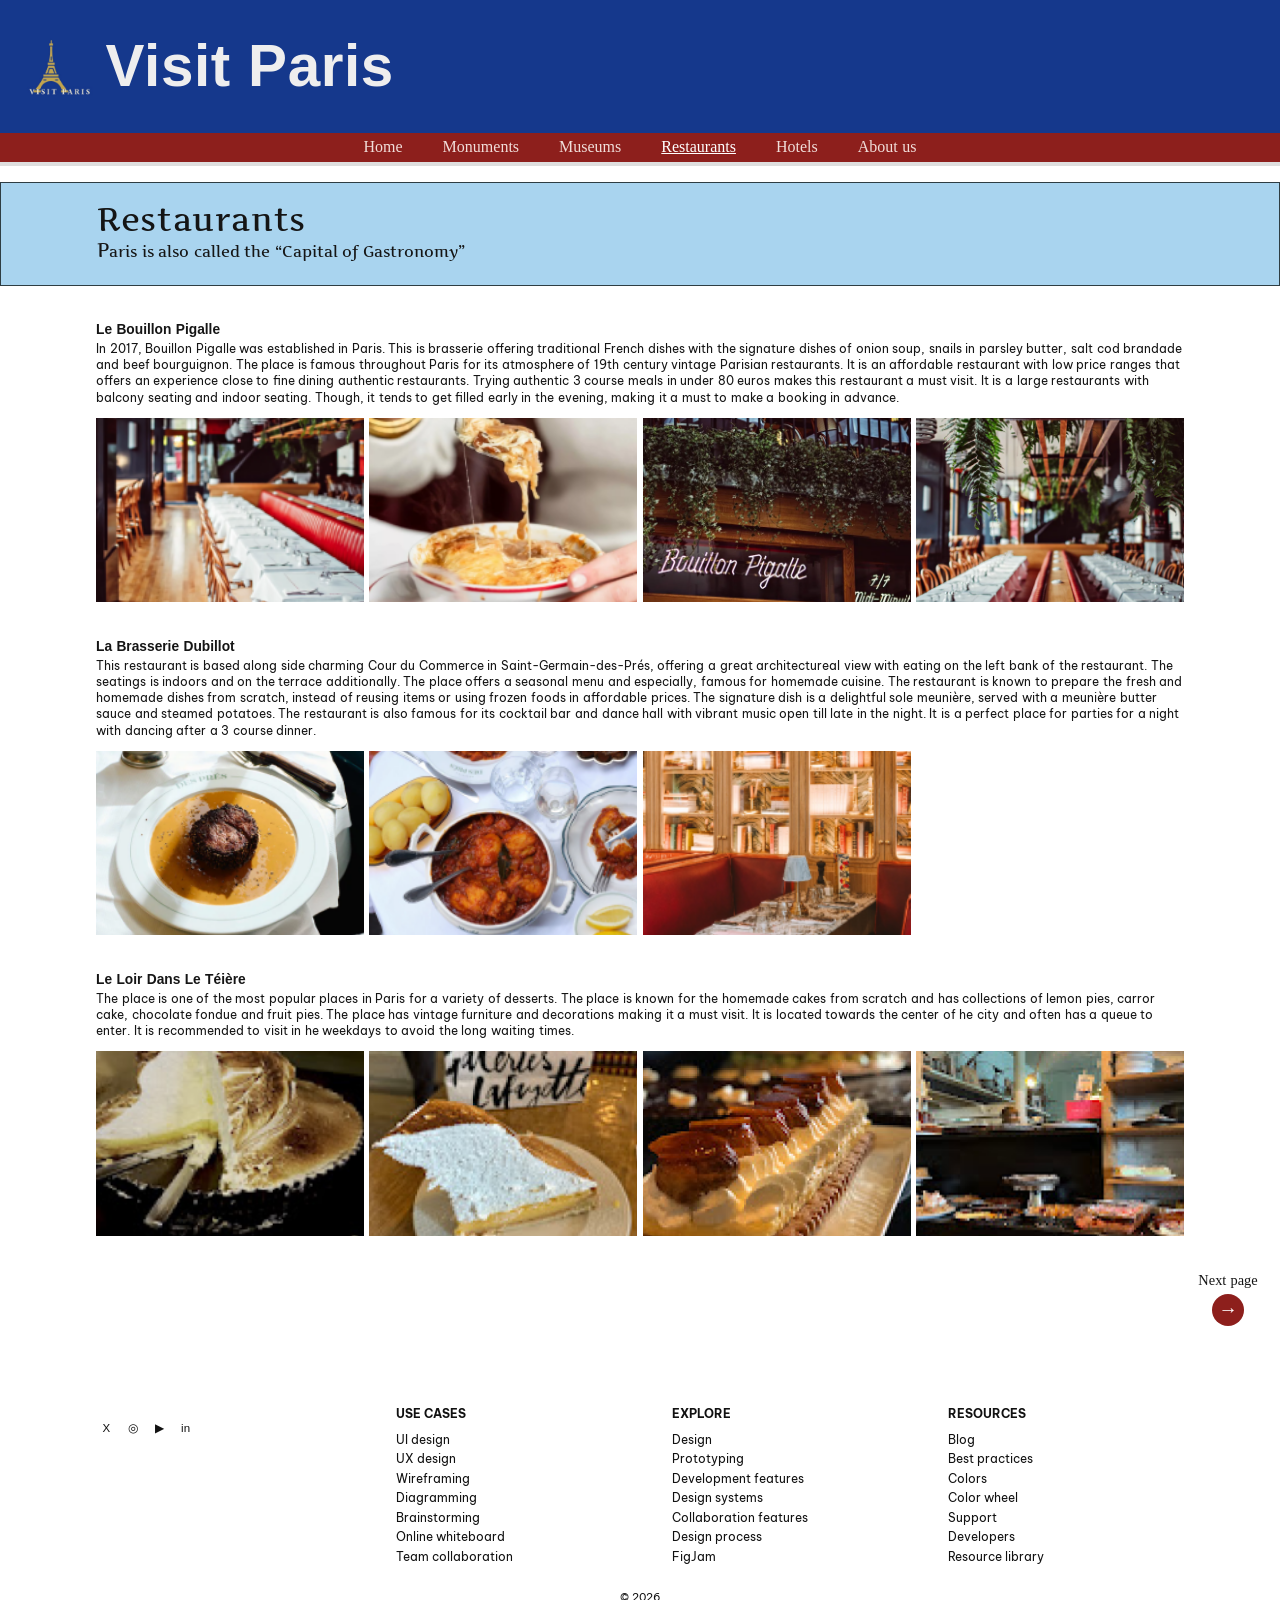
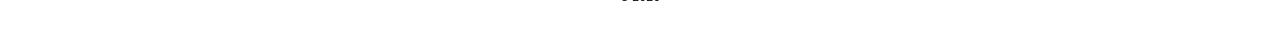
<file: Restaurants.html>
<!DOCTYPE html>
<html lang="en">
	<head>
		<meta charset="utf-8">
		<meta name="author" content="Visit Paris">
		<meta name="viewport" content="width=device-width, initial-scale=1.0">
		<meta name="description" content="Explore Paris restaurants and discover French cuisine, pastries, dining rooms and traditional dishes.">
		<meta name="keywords" content="Paris, restaurants, French cuisine, food, travel">
		<title>Restaurants | Visit Paris</title>
		<link rel="stylesheet" type="text/css" href="css/styles.css">
		<link rel="icon" type="image/jpeg" href="img/visit-paris-logo.jpg">
	</head>
	<body>
		<header class="site-header">
			<section class="header-inner">
				<a class="brand" href="index.html" title="Visit Paris home page">
					<img class="brand-logo" src="img/visit-paris-logo.jpg" alt="Visit Paris logo" title="Visit Paris logo">
					<span class="brand-name">Visit Paris</span>
				</a>
			</section>
			<input class="nav-checkbox" id="nav-menu-toggle" type="checkbox">
			<label class="nav-toggle" for="nav-menu-toggle">Menu</label>
			<nav class="site-nav" aria-label="Primary navigation">
				<ul class="nav-list">
					<li>
						<a href="index.html">Home</a>
					</li>
					<li>
						<a href="Monuments.html">Monuments</a>
					</li>
					<li>
						<a href="Museum.html">Museums</a>
					</li>
					<li>
						<a href="Restaurants.html" aria-current="page">Restaurants</a>
					</li>
					<li>
						<a href="Hotels.html">Hotels</a>
					</li>
					<li>
						<a href="About.html">About us</a>
					</li>
				</ul>
			</nav>
		</header>
		<main>
			<section class="page-intro" aria-labelledby="page-title">
				<h1 id="page-title">Restaurants</h1>
				<p>Paris is also called the “Capital of Gastronomy”</p>
			</section>
			<section class="collection" aria-label="Paris restaurants">
				<article class="collection-item">
					<section class="collection-copy">
						<h2>Le Bouillon Pigalle</h2>
						<p>In 2017, Bouillon Pigalle was established in Paris. This is brasserie offering traditional French dishes with the signature dishes of onion soup, snails in parsley butter, salt cod brandade and beef bourguignon. The place is famous throughout Paris for its atmosphere of 19th century vintage Parisian restaurants. It is an affordable restaurant with low price ranges that offers an experience close to fine dining authentic restaurants. Trying authentic 3 course meals in under 80 euros makes this restaurant a must visit. It is a large restaurants with balcony seating and indoor seating. Though, it tends to get filled early in the evening, making it a must to make a booking in advance.</p>
					</section>
					<section class="gallery" aria-label="Brasserie Pigalle images">
						<figure>
							<img src="img\paris-photo-21.png" alt="Paris restaurant interior" title="Paris restaurant interior">
							<figcaption>Paris restaurant interior</figcaption>
						</figure>
						<figure>
							<img src="img/paris-photo-14.png" alt="French dish" title="French dish">
							<figcaption>French dish</figcaption>
						</figure>
						<figure>
							<img src="img/paris-photo-13.png" alt="Restaurant at night" title="Restaurant at night">
							<figcaption>Restaurant at night</figcaption>
						</figure>
						<figure>
							<img src="img/paris-photo-19.png" alt="Paris dining room" title="Paris dining room">
							<figcaption>Paris dining room</figcaption>
						</figure>
					</section>
				</article>
				<article class="collection-item">
					<section class="collection-copy">
						<h2>La Brasserie Dubillot</h2>
						<p>This restaurant is based along side charming Cour du Commerce in Saint-Germain-des-Prés, offering a great architectureal view with eating on the left bank of the restaurant. The seatings is indoors and on the terrace additionally. The place offers a seasonal menu and especially, famous for homemade cuisine. The restaurant is known to prepare the fresh and homemade dishes from scratch, instead of reusing items or using frozen foods in affordable prices. The signature dish is a delightful sole meunière, served with a meunière butter sauce and steamed potatoes. The restaurant is also famous for its cocktail bar and dance hall with vibrant music open till late in the night. It is a perfect place for parties for a night with dancing after a 3 course dinner.</p>
					</section>
					<section class="gallery" aria-label="Brasserie Dubois images">
						<figure>
							<img src="img/paris-photo-12.png" alt="French dessert" title="French dessert">
							<figcaption>French dessert</figcaption>
						</figure>
						<figure>
							<img src="img/paris-photo-27.png" alt="Restaurant meal" title="Restaurant meal">
							<figcaption>Restaurant meal</figcaption>
						</figure>
						<figure>
							<img src="img/paris-photo-24.png" alt="Restaurant interior" title="Restaurant interior">
							<figcaption>Restaurant interior</figcaption>
						</figure>
					</section>
				</article>
				<article class="collection-item">
					<section class="collection-copy">
						<h2>Le Loir Dans Le Téière</h2>
						<p>The place is one of the most popular places in Paris for a variety of desserts. The place is known for the homemade cakes from scratch and has collections of lemon pies, carror cake, chocolate fondue and fruit pies. The place has vintage furniture and decorations making it a must visit. It is located towards the center of he city and often has a queue to enter. It is recommended to visit in he weekdays to avoid the long waiting times.</p>
					</section>
					<section class="gallery" aria-label="Le joli dans le theatre images">
						<figure>
							<img src="img/paris-photo-18.png" alt="French pastry" title="French pastry">
							<figcaption>French pastry</figcaption>
						</figure>
						<figure>
							<img src="img/paris-photo-06.png" alt="Dessert plate" title="Dessert plate">
							<figcaption>Dessert plate</figcaption>
						</figure>
						<figure>
							<img src="img/paris-photo-39.png" alt="Bakery display" title="Bakery display">
							<figcaption>Bakery display</figcaption>
						</figure>
						<figure>
							<img src="img/paris-photo-04.png" alt="Bakery counter" title="Bakery counter">
							<figcaption>Bakery counter</figcaption>
						</figure>
					</section>
				</article>
			</section>
			<aside class="next-page">
				<span>Next page</span>
				<a href="Hotels.html" title="Go to hotels">&rarr;</a>
			</aside>
		</main>
		<footer class="site-footer">
			<section class="footer-grid">
				<section class="footer-social">
					<nav class="social-row" aria-label="Social links">
						<a href="#" title="X">X</a>
						<a href="#" title="Instagram">◎</a>
						<a href="#" title="YouTube">▶</a>
						<a href="#" title="LinkedIn">in</a>
					</nav>
				</section>
				<section>
					<p class="footer-title">Use cases</p>
					<ul>
						<li>
							<a href="#">UI design</a>
						</li>
						<li>
							<a href="#">UX design</a>
						</li>
						<li>
							<a href="#">Wireframing</a>
						</li>
						<li>
							<a href="#">Diagramming</a>
						</li>
						<li>
							<a href="#">Brainstorming</a>
						</li>
						<li>
							<a href="#">Online whiteboard</a>
						</li>
						<li>
							<a href="#">Team collaboration</a>
						</li>
					</ul>
				</section>
				<section>
					<p class="footer-title">Explore</p>
					<ul>
						<li>
							<a href="#">Design</a>
						</li>
						<li>
							<a href="#">Prototyping</a>
						</li>
						<li>
							<a href="#">Development features</a>
						</li>
						<li>
							<a href="#">Design systems</a>
						</li>
						<li>
							<a href="#">Collaboration features</a>
						</li>
						<li>
							<a href="#">Design process</a>
						</li>
						<li>
							<a href="#">FigJam</a>
						</li>
					</ul>
				</section>
				<section>
					<p class="footer-title">Resources</p>
					<ul>
						<li>
							<a href="#">Blog</a>
						</li>
						<li>
							<a href="#">Best practices</a>
						</li>
						<li>
							<a href="#">Colors</a>
						</li>
						<li>
							<a href="#">Color wheel</a>
						</li>
						<li>
							<a href="#">Support</a>
						</li>
						<li>
							<a href="#">Developers</a>
						</li>
						<li>
							<a href="#">Resource library</a>
						</li>
					</ul>
				</section>
			</section>
			<p class="copyright" title="&copy; &reg; &trade; &quot; &pound; &euro; &amp;">&copy; 2026</p>
		</footer>
		<aside class="cookies" aria-label="Cookies message">This website uses cookies.</aside>
	</body>
</html>
</file>
<file: css/styles.css>
@import url('https://fonts.googleapis.com/css2?family=Artifika&family=Be+Vietnam+Pro:wght@400;500;700&display=swap');

:root {
    --blue: #15388c;
    --blue-panel: #a9d4ef;
    --red: #8d1f1c;
    --red-border: #9a5c54;
    --ink: #151515;
}

/* Shared page rules keep the six pages visually consistent. */
* {
    box-sizing: border-box;
}

html {
    scroll-behavior: smooth;
}

body {
    background: #ffffff;
    color: var(--ink);
    font-family: 'Be Vietnam Pro', Arial, sans-serif;
    font-size: 0.84rem;
    line-height: 1.35;
    margin: 0 auto;
    max-width: 90rem;
    word-spacing: 0.04em;
}

img {
    display: block;
    height: auto;
    max-width: 100%;
}

a {
    color: inherit;
}

.site-shell {
    margin: 0 auto;
    max-width: 90rem;
    width: 100%;
}

.site-header {
    background: var(--blue);
    color: #eeeeee;
    position: relative;
}

.header-inner {
    align-items: center;
    display: flex;
    min-height: 8.3rem;
    padding: 0.8rem 1.5rem;
}

.brand {
    align-items: center;
    display: flex;
    gap: 0.8rem;
    text-decoration: none;
}

.brand-logo {
    height: 4.3rem;
    object-fit: contain;
    width: 4.3rem;
}

.brand-mark {
    align-items: center;
    background: url('../img/visit-paris-logo.jpg') center / contain no-repeat;
    color: transparent;
    display: inline-flex;
    font-family: Georgia, serif;
    font-size: 0;
    height: 4.3rem;
    justify-content: center;
    line-height: 1;
    position: relative;
    width: 3.5rem;
}

.brand-mark::before {
    content: none;
}

.brand-mark::after {
    content: none;
}

.brand-name {
    color: #eeeeee;
    display: block;
    font-family: Arial, Helvetica, sans-serif;
    font-size: clamp(2.35rem, 6vw, 3.65rem);
    font-weight: 700;
    letter-spacing: 0.01em;
    line-height: 1;
}

.brand-tagline {
    display: none;
}

.site-nav {
    background: var(--red);
    border-bottom: 0.3rem solid #dedede;
}

.nav-toggle {
    display: none;
}

.nav-checkbox {
    display: none;
}

.nav-list {
    align-items: center;
    display: flex;
    gap: clamp(1.2rem, 4vw, 2.5rem);
    justify-content: center;
    list-style: none;
    margin: 0;
    padding: 0.22rem 0.5rem 0.26rem;
}

.nav-list a {
    color: #f1deda;
    font-family: Georgia, 'Times New Roman', serif;
    font-size: 1rem;
    text-decoration: none;
}

.nav-list a:hover,
.nav-list a:focus-visible,
.nav-list a[aria-current='page'] {
    color: #ffffff;
    text-decoration: underline;
}

.nav-list a:active {
    color: #f6c65b;
}

.hero {
    align-items: stretch;
    background-image: linear-gradient(rgba(10, 22, 48, 0.42), rgba(10, 22, 48, 0.42)), url('../img/starting.jpeg');
    background-position: center;
    background-size: cover;
    display: flex;
    min-height: 15.5rem;
}

.hero-copy {
    display: none;
}

.home-intro {
    background: var(--blue-panel);
    padding: 1.8rem 6rem;
}

.intro-box {
    border-color: var(--red-border);
    border-style: solid;
    border-width: 0.18rem;
    padding: 1.1rem 1.2rem 0.85rem;
}

.intro-box h1,
.intro-box h2,
.intro-box p,
.page-intro h1,
.page-intro p,
.form-card h2 {
    font-family: 'Artifika', Georgia, serif;
}

.intro-box h1 {
    font-size: 2rem;
    font-weight: 400;
    line-height: 1.05;
    margin: 0;
}

.intro-box h2 {
    font-size: 1.5rem;
    font-weight: 400;
    line-height: 1.05;
    margin: 0.15rem 0 0.8rem;
}

.intro-box p {
    font-size: 0.78rem;
    margin: 0;
}

.home-content {
    margin: 0;
    max-width: none;
    padding: 2.8rem 6rem 0;
}

.home-content p {
    font-size: 0.88rem;
    margin: 0 auto 1rem;
    max-width: 70rem;
    text-indent: 0;
}

.home-gallery {
    align-items: start;
    display: grid;
    gap: 0.55rem;
    justify-content: center;
    list-style: none;
    margin: 1.1rem auto 2rem;
    padding: 0;
}

.home-gallery--two {
    grid-template-columns: repeat(2, minmax(8rem, 13rem));
    justify-content: start;
}

.home-gallery--five {
    grid-template-columns: repeat(5, minmax(0, 1fr));
    max-width: none;
}

.home-gallery--five + p {
    margin-left: 0;
    margin-right: 0;
    margin-top: 1.5rem;
    max-width: 42rem;
}

.home-gallery figure,
.home-gallery img {
    margin: 0;
    width: 100%;
}

.home-gallery img {
    aspect-ratio: 1 / 1;
    object-fit: cover;
}

.home-gallery figcaption,
.gallery figcaption,
.split-image figcaption {
    font-size: 0;
    height: 0;
    overflow: hidden;
}

.subscribe-row {
    display: flex;
    gap: 0.65rem;
    margin: 0 0 1.3rem;
    max-width: 42rem;
}

.subscribe-row fieldset {
    display: flex;
    gap: 0.65rem;
    width: 100%;
}

.subscribe-row legend {
    height: 0.1rem;
    overflow: hidden;
    position: absolute;
    width: 0.1rem;
}

.subscribe-row span,
.subscribe-row input,
.subscribe-row button {
    min-height: 2rem;
}

.subscribe-row label {
    height: 0;
    left: -9999px;
    overflow: hidden;
    position: absolute;
    width: 0;
}

.subscribe-row input {
    background: #b2c7d2;
    border: 0;
    flex: 1;
    min-width: 0;
}

.subscribe-row button,
.subscribe-row input[type='submit'] {
    align-items: center;
    background: var(--red);
    border: 0;
    color: #f1deda;
    cursor: pointer;
    display: flex;
    font-family: Georgia, 'Times New Roman', serif;
    font-size: 1.06rem;
    justify-content: center;
    flex: 0 0 18rem;
    width: 18rem;
}

.subscribe-row button:hover,
.subscribe-row button:focus-visible,
.subscribe-row input[type='submit']:hover,
.subscribe-row input[type='submit']:focus-visible {
    background: #6f1712;
}

.next-page {
    align-items: center;
    display: flex;
    flex-direction: column;
    margin: 0 0 1.2rem auto;
    width: 6.5rem;
}

.next-page span {
    font-family: Georgia, 'Times New Roman', serif;
    font-size: 0.9rem;
}

.next-page a {
    align-items: center;
    background: var(--red);
    border-radius: 50%;
    color: #ffffff;
    display: flex;
    font-size: 1.2rem;
    height: 2rem;
    justify-content: center;
    margin-top: 0.2rem;
    text-decoration: none;
    width: 2rem;
}

.page-intro {
    background: var(--blue-panel);
    border-color: #2e3d43;
    border-style: solid;
    border-width: 0.12rem;
    margin: 1rem 0 2.2rem;
    padding: 1.3rem 6rem;
}

.page-intro .eyebrow {
    display: none;
}

.page-intro h1 {
    font-size: 2rem;
    font-weight: 400;
    line-height: 1;
    margin: 0;
}

.page-intro p {
    font-size: 0.95rem;
    margin: 0.15rem 0 0;
}

.page-intro p:empty {
    display: none;
}

.page-intro p::first-letter {
    font-size: 1.25em;
}

.page-intro > h1 {
    letter-spacing: 0.02em;
}

.collection {
    margin: 0;
    max-width: none;
    padding-left: 6rem;
    padding-right: 6rem;
}

.collection-item {
    margin: 0 0 2.2rem;
    padding: 0;
}

.collection > .collection-item {
    min-width: 0;
}

.facts-table {
    border-collapse: collapse;
    margin: 0 6rem 2rem;
    width: calc(100% - 12rem);
}

.facts-table caption {
    font-family: 'Artifika', Georgia, serif;
    font-size: 1.15rem;
    margin-bottom: 0.5rem;
    text-align: left;
}

.facts-table th,
.facts-table td {
    border: 0.08rem solid #8c9aa3;
    padding: 0.55rem 0.7rem;
    text-align: left;
}

.facts-table tr:nth-child(even) {
    background-color: #CFF;
}

.facts-table tr:nth-child(odd) {
    background-color: #FFF;
}

.collection-copy {
    max-width: 70rem;
}

.collection-copy .location {
    font-size: 0.86rem;
    font-weight: 700;
    margin: 0;
    text-indent: 0;
}

.collection-copy h2 {
    font-family: Arial, Helvetica, sans-serif;
    font-size: 0.86rem;
    font-weight: 700;
    margin: 0;
}

.collection-copy p {
    font-size: 0.75rem;
    line-height: 1.35;
    margin: 0.1rem 0 0.75rem;
    text-indent: 0;
}

.gallery {
    display: grid;
    gap: 0.35rem;
    grid-template-columns: repeat(4, minmax(0, 1fr));
    list-style: none;
    margin: 0;
    padding: 0;
}

.gallery figure {
    margin: 0;
}

.gallery img {
    aspect-ratio: 1.45 / 1;
    object-fit: cover;
    width: 100%;
}

.split-section {
    align-items: start;
    display: grid;
    gap: 2rem;
    grid-template-columns: 1.2fr 0.8fr;
    margin: 0 0 2rem;
    padding: 0 0.25rem;
}

.split-section--reverse .split-image {
    order: initial;
}

.split-section h2 {
    font-family: Arial, Helvetica, sans-serif;
    font-size: 0.85rem;
    margin: 0;
}

.split-section p {
    font-size: 0.9rem;
    margin: 0;
}

.split-image {
    margin: 0;
}

.split-image img {
    aspect-ratio: 1.55 / 1;
    object-fit: cover;
    width: 100%;
}

.form-card {
    margin: 1.2rem 0 0;
    max-width: none;
    padding: 0;
}

.form-card .eyebrow {
    display: none;
}

.form-card h2 {
    background: var(--blue-panel);
    border-color: #2e3d43;
    border-style: solid;
    border-width: 0.12rem;
    font-size: 2rem;
    font-weight: 400;
    margin: 0 0 0.55rem;
    padding: 1rem 3.8rem;
}

.form-card > p {
    font-size: 0.8rem;
    margin: 0 0 0.7rem;
}

.form-grid {
    display: grid;
    gap: 0.5rem;
    grid-template-columns: 1fr;
}

.form-field {
    display: grid;
    gap: 0;
    max-width: 31rem;
}

.form-field:nth-child(3) {
    max-width: 44rem;
}

.form-field--wide {
    grid-column: auto;
    max-width: 31rem;
}

label {
    background: #c3c3c0;
    font-size: 0.78rem;
    font-weight: 400;
    padding: 0.55rem 0.75rem;
}

fieldset {
    border: 0;
    margin: 0;
    padding: 0;
}

legend {
    font-size: 0.9rem;
    font-weight: 700;
    padding: 0 0 0.45rem;
    text-transform: uppercase;
}

input,
textarea {
    background: #ddddda;
    border: 0;
    border-radius: 0;
    color: var(--ink);
    font: inherit;
    min-height: 2.2rem;
    padding: 0.5rem 0.75rem;
    width: 100%;
}

textarea {
    min-height: 6rem;
    resize: vertical;
}

input:focus,
textarea:focus {
    outline: 0.15rem solid var(--blue);
}

.button {
    background: #193a82;
    border: 0;
    border-radius: 0;
    color: #e7e7e7;
    cursor: pointer;
    display: inline-block;
    font-family: Georgia, 'Times New Roman', serif;
    font-size: 0.95rem;
    margin-top: 0.8rem;
    padding: 0.65rem 1.1rem;
    text-decoration: none;
    width: auto;
}

.button:hover,
.button:focus-visible {
    background: var(--blue);
}

.button--light {
    background: transparent;
}

.site-footer {
    border-top: 0;
    margin-top: 3rem;
    padding: 2rem 6rem 1.8rem;
}

.footer-grid {
    display: grid;
    gap: 2.5rem;
    grid-template-columns: 1.1fr repeat(3, 1fr);
}

.footer-social {
    float: left;
    min-height: 5rem;
}

.footer-title {
    color: #111111;
    font-size: 0.78rem;
    font-weight: 700;
    margin: 0 0 0.7rem;
    text-transform: uppercase;
}

.footer-grid p,
.footer-grid li,
.footer-grid a {
    color: #111111;
    font-size: 0.72rem;
}

.footer-grid p {
    margin: 0 0 0.65rem;
}

.footer-grid ul {
    list-style: none;
    margin: 0;
    padding: 0;
}

.footer-grid li + li {
    margin-top: 0.25rem;
}

.footer-grid a {
    text-decoration: none;
}

.footer-grid a:hover,
.footer-grid a:focus-visible {
    text-decoration: underline;
}

.social-row {
    display: flex;
    gap: 0.35rem;
    margin-top: 0.8rem;
}

.social-row a {
    align-items: center;
    border: 0;
    display: inline-flex;
    font-family: Arial, Helvetica, sans-serif;
    font-size: 0.72rem;
    height: 1.3rem;
    justify-content: center;
    width: 1.3rem;
}

.copyright {
    border-top: 0;
    color: #111111;
    font-size: 0.68rem;
    margin: 1.6rem 0 0;
    padding-top: 0;
    text-align: center;
}

.cookies {
    bottom: 1rem;
    display: none;
    position: fixed;
    right: 1rem;
    z-index: 9999;
}

@media (max-width: 48rem) {
    body {
        margin-top: 0;
        max-width: none;
    }

    .header-inner {
        min-height: 6.5rem;
        padding: 0.75rem 1rem;
    }

    .nav-toggle {
        align-items: center;
        background: var(--red);
        border: 0.1rem solid #f1deda;
        border-radius: 0.25rem;
        color: #ffffff;
        cursor: pointer;
        display: flex;
        font-family: 'Be Vietnam Pro', Arial, sans-serif;
        font-size: 0.8rem;
        justify-content: center;
        min-height: 2.5rem;
        padding: 0.35rem 0.65rem;
        position: absolute;
        right: 1rem;
        top: 1.9rem;
        z-index: 2;
    }

    .nav-toggle::before {
        content: '☰';
        font-size: 1.1rem;
        margin-right: 0.35rem;
    }

    .site-nav .nav-list {
        display: none;
    }

    .nav-checkbox:checked ~ .site-nav .nav-list {
        display: flex;
    }

    .brand-mark {
        height: 3.5rem;
        width: 2.7rem;
    }

    .brand-logo {
        height: 3.5rem;
        width: 3.5rem;
    }

    .brand-mark::before {
        height: 3rem;
        width: 1.65rem;
    }

    .brand-mark::after {
        bottom: 0.35rem;
        left: 0.55rem;
        width: 1.9rem;
    }

    .brand-name {
        font-size: clamp(2rem, 10vw, 3rem);
    }

    .nav-list {
        flex-wrap: wrap;
        gap: 0.1rem 1rem;
        padding: 0.3rem 0.6rem 0.4rem;
    }

    .nav-list a {
        font-size: 0.85rem;
    }

    .hero {
        min-height: 10.5rem;
    }

    .home-intro {
        padding: 1rem;
    }

    .intro-box {
        padding: 0.85rem;
    }

    .intro-box h1 {
        font-size: 1.55rem;
    }

    .intro-box h2 {
        font-size: 1.2rem;
    }

    .home-content {
        padding: 1.3rem 1rem 0;
    }

    .home-gallery--five {
        grid-template-columns: repeat(2, minmax(0, 1fr));
        max-width: 20rem;
    }

    .subscribe-row {
        flex-direction: column;
    }

    .subscribe-row fieldset {
        flex-direction: column;
    }

    .subscribe-row input,
    .subscribe-row button {
        min-height: 2.3rem;
        width: 100%;
    }

    .subscribe-row input[type='submit'] {
        flex-basis: auto;
    }

    .next-page {
        margin-right: 0;
    }

    .page-intro {
        margin-top: 0.7rem;
        padding: 0.8rem 1.1rem;
    }

    .page-intro h1,
    .form-card h2 {
        font-size: 1.55rem;
    }

    .page-intro p {
        font-size: 0.82rem;
    }

    .collection {
        max-width: none;
        padding: 0 1rem;
    }

    .facts-table {
        margin-left: 1rem;
        margin-right: 1rem;
        width: calc(100% - 2rem);
    }

    .gallery {
        grid-template-columns: repeat(2, minmax(0, 1fr));
    }

    .gallery img {
        aspect-ratio: 1.4 / 1;
    }

    .split-section {
        grid-template-columns: 1fr;
        padding: 0 1rem;
    }

    .form-card h2 {
        padding: 0.8rem 1.1rem;
    }

    .form-card > p,
    .form-card form {
        margin-left: 1rem;
        margin-right: 1rem;
    }

    .site-footer {
        padding: 1.5rem 1rem 1rem;
    }

    .footer-grid {
        gap: 1.4rem;
        grid-template-columns: repeat(2, 1fr);
    }
}

@media (max-width: 30rem) {
    .nav-list {
        justify-content: space-around;
    }

    .nav-list a {
        font-size: 0.76rem;
    }

    .home-gallery--two {
        grid-template-columns: repeat(2, minmax(0, 1fr));
    }

    .gallery {
        gap: 0.25rem;
    }

    .footer-grid {
        grid-template-columns: 1fr 1fr;
    }
}
</file>
